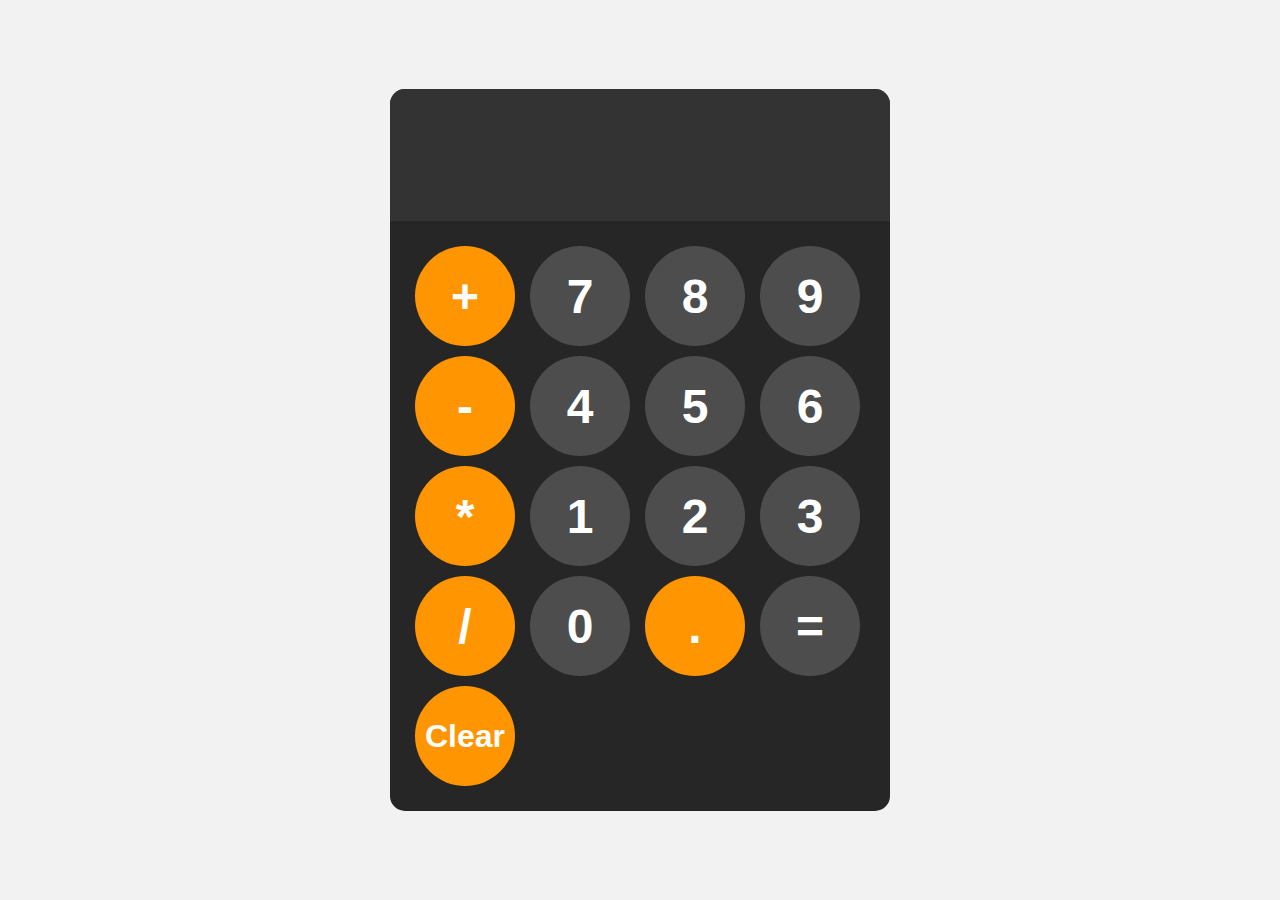
<file: Calculator/Calculator.html>
<!DOCTYPE html>
<html lang="en">
  <head>
    <meta charset="UTF-8" />
    <meta name="viewport" content="width=device-width, initial-scale=1.0" />
    <title>Calculator</title>
    <link rel="stylesheet" href="styles.css" />
  </head>
  <body>
    <div id="Calculator">
      <input id="display" readonly />
      <div id="keys">
        <button onclick="appendToDisplay('+')" class="operator-btn">+</button>
        <button onclick="appendToDisplay('7')">7</button>
        <button onclick="appendToDisplay('8')">8</button>
        <button onclick="appendToDisplay('9')">9</button>
        <button onclick="appendToDisplay('-')" class="operator-btn">-</button>
        <button onclick="appendToDisplay('4')">4</button>
        <button onclick="appendToDisplay('5')">5</button>
        <button onclick="appendToDisplay('6')">6</button>
        <button onclick="appendToDisplay('*')" class="operator-btn">*</button>
        <button onclick="appendToDisplay('1')">1</button>
        <button onclick="appendToDisplay('2')">2</button>
        <button onclick="appendToDisplay('3')">3</button>
        <button onclick="appendToDisplay('/')" class="operator-btn">/</button>
        <button onclick="appendToDisplay('0')">0</button>
        <button onclick="appendToDisplay('.')" class="operator-btn">.</button>
        <button onClick="calculate()">=</button>
        <button onClick="clearDisplay()" class="operator-btn clear-btn">
          Clear
        </button>
      </div>
    </div>

    <script src="index.js"></script>
  </body>
</html>
</file>
<file: Calculator/styles.css>
body {
  margin: 0;
  display: flex;
  justify-content: center;
  align-items: center;
  height: 100vh;
  background-color: hsl(0, 0%, 95%);
}

#Calculator {
  font-family: Arial, sans-serif;
  background-color: hsl(0, 0%, 15%);
  border-radius: 15px;
  max-width: 500px;
  overflow: hidden;
}

#display {
  width: 100%;
  padding: 20px;
  font-size: 5rem;
  text-align: left;
  border: none;
  background-color: hsl(0, 0%, 20%);
  color: white;
}
#keys {
  display: grid;
  grid-template-columns: repeat(4, 1fr);
  gap: 10px;
  padding: 25px;
}

button {
  width: 100px;
  height: 100px;
  border-radius: 50px;
  border: none;
  background-color: hsl(0, 0%, 30%);
  color: white;
  font-size: 3rem;
  font-weight: bold;
  cursor: pointer;
}

button:hover {
  background-color: hsl(0, 0%, 40%);
}
button:active {
  background-color: hsl(0, 0%, 50%);
}

.operator-btn {
  background-color: hsl(35, 100%, 50%);
}

.operator-btn:hover {
  background-color: hsl(35, 100%, 65%);
}

.operator-btn:active {
  background-color: hsl(35, 100%, 75%);
}

.clear-btn {
  font-size: 2rem;
}
</file>
